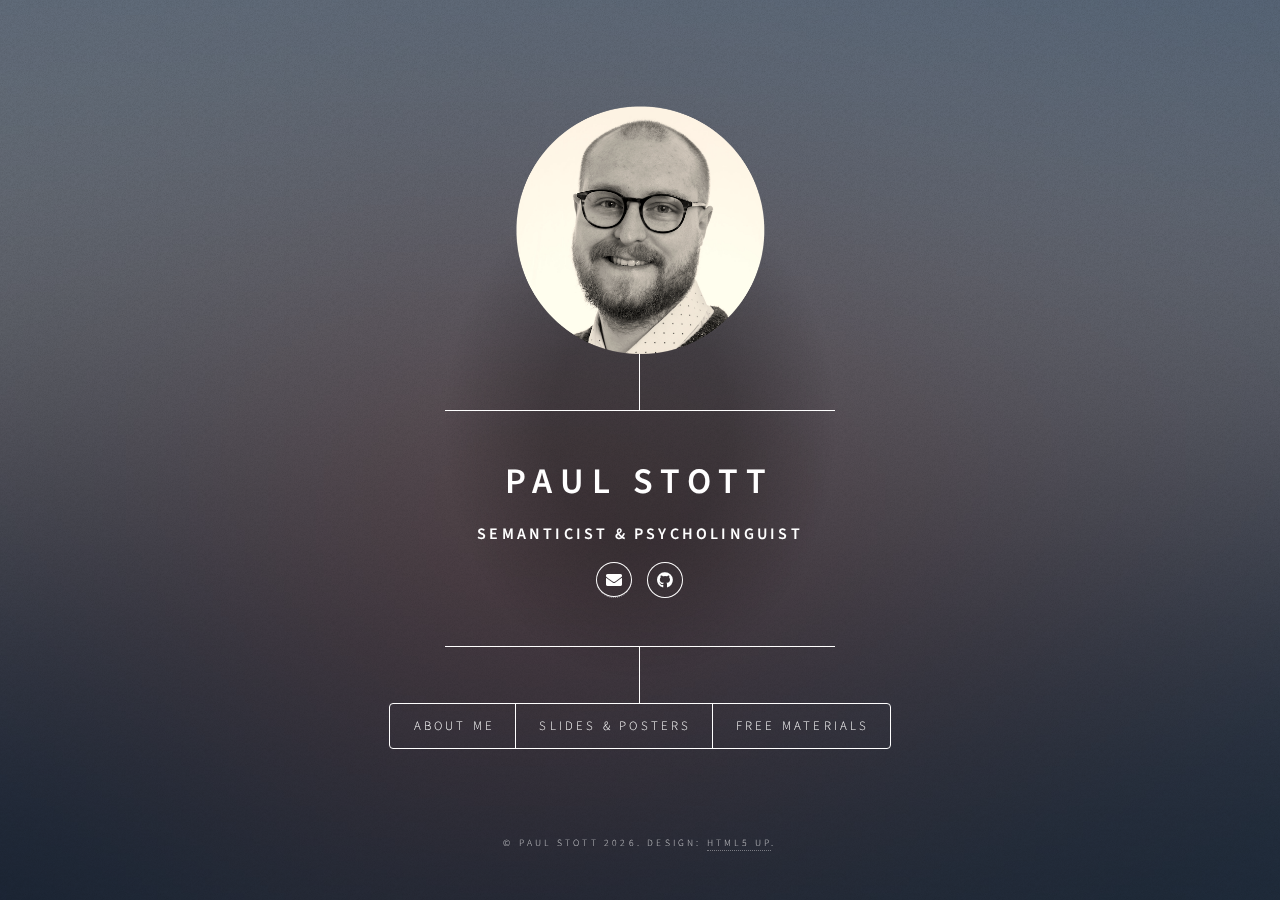
<file: index.html>
<!DOCTYPE HTML>
<html>
	<head>
		<title>Paul Stott - Semanticist & Psycholinguist</title>
		<meta charset="utf-8" />
		<meta name="viewport" content="width=device-width, initial-scale=1, user-scalable=no" />
		<link rel="stylesheet" href="assets/css/main.css" />
		<noscript><link rel="stylesheet" href="assets/css/noscript.css" /></noscript>
	</head>
	<body class="is-preload">

		<!-- Wrapper -->
			<div id="wrapper">

				<!-- Header -->
					<header id="header">
							<img src="images/Headshot.png" alt="" 
                            width = "250" />
						<div class="content">
							<div class="inner">
								<h1>Paul Stott</h1>
								<h3>Semanticist & Psycholinguist</h3>
                                <ul class="icons">
									<li><a href="#contact" class="fa fa-envelope"><span class="label"></span></a></li>
									<li><a href="https://github.com/paulstott" class="icon brands fa-github"><span class="label">GitHub</span></a></li>
								</ul>
							</div>
						</div>
						<nav>
							<ul>
								<li><a href="#about">About Me</a></li>
                                <li><a href="#slides">Slides & Posters</a></li>
								<li><a href="#materials">Free Materials</a></li>
							</ul>
						</nav>
					</header>

				<!-- Main -->
					<div id="main">

						<!-- About -->
							<article id="about">
								<h2 class="major">About Me</h2>
								<p>I am an ESRC-funded PhD researcher in Linguistics, a Postgraduate Researcher in Computer Science
                                and the <a href = "https://uompsylinglab.github.io">Psycholinguistics Lab</a> Manager at The University of Manchester (UK).
                                </p>
                                <p>Broadly speaking, I'm interested in the way in which people get meaning when they read. 
                                   My work falls into two main strands:</p>
                                    <ol><li>The use of behavioural methods like semantic priming, 
                                    eye-tracking, and reading time measures to 'get at' some of the hidden cognitive 
                                    processes that are at play when we read.</li>
                                    <br />
                                    <li>Developing mechanistic processing models that adequately account for human behaviour while also
										capturing theoretically relevant insights from
                                        formal linguistics and computation theory.</li>
                                    </ol>
									<p>More specifically, I'm interested in quantification. For instance, when we read sentences like <em>every beach looked beautiful</em>, how (and when) do
										we combine the meanings of each word to give us the full meaning of the sentence? And what kinds of representations are being dealt with?
										While this may seem trivial to native speakers, it is largely
										an open question as to how this happens.</p>
									
                                    <p>To find out more about me, take a look at my <a href = "https://www.dropbox.com/scl/fi/iu3mpo5ypgocrfh5hrrki/PStott_CV.pdf?rlkey=f35ls4ubsppvzqvy2kj0nel4w&dl=0" target="_blank" rel="noopener noreferrer">CV</a> or my <a href ="#slides">Slides & Posters</a>. You may also be interested
										in my <a href ="#materials">Free Materials</a>.</p>
							</article>

                        <!-- Slides & Posters -->
							<article id="slides">
								<h2 class="major">Slides & Posters</h2>
								<p>Below, you'll find links to some slides and posters presented at conferences/workshops:</p>
								<ul>
								<li><a href = "https://www.dropbox.com/s/1ocefx6b60oxliv/EPS_2022_Keele_Poster.pdf?dl=0">VP-Internal Subjects and Incremental Processing</a></li>
								<li><a href = "https://www.dropbox.com/s/mletywen26xrthi/mFiL2022_presentation.pdf?dl=0">Extraposed Subject Relatives (ESRs) in English: A Leftward Movement Analysis</a>	</li>					
								<li><a href = "https://www.dropbox.com/s/avixdftrcvfjrwd/PROMS2022Talk_v2.pdf?dl=0">Investigating the processing of sentences with definite subject NPs (DNPs) and quantificational subject NPs (QNPs): evidence from priming during self-paced reading</a></li>			
								<li><a href = "https://www.dropbox.com/s/d293hlf2dhjbigm/WTH-Q_Presentation.pdf?dl=0">What the hell questions (WTH-Qs) in English</a></li>
								<li><a href = "https://www.dropbox.com/scl/fi/s8rfhb9vvpq0f8mryurf7/LELSeminarTalk071124_v2.pdf?rlkey=pogzkbjdigzynlcuq8ikjlgs1&dl=0">Contextual Quantifier Domain Restriction (CDR) in Ambiguous Linguistic Contexts</a></li>
								<li><a href = "https://www.dropbox.com/scl/fi/wet2pb2rg1eawsb7we8ub/amlap_2024_poster.pdf?rlkey=u7d3w744mhkay1v7cyofh62rk&dl=0">Quantifier domain restriction can remain underspecified in ambiguous linguistic contexts</a></li>
							</ul>
							</article>

							<!-- Materials -->
							<article id="materials">
								<h2 class="major">Free Materials</h2>
								<p>Below, you'll find links to a set of resources on some topics in formal semantics, psycholinguistics, and data science in R.
                                </p>
                                    <ol><li>Formal Semantics 101</li>
                                    <li>Sentence Processing 101</li>
									<li>Analysing Psycholinguistic Data in R</li>
									<li>Quantifiers in Semantics and Psycholinguistics</li>
									<li>Type-setting your first page in <img src = "images/LaTeX_logo.png"
										width = "50"
										height = "20" /></li>
                                    </ol>
							</article>

							<!-- Contact -->
							<article id="contact">
								<h2 class="major">Contact Me</h2>
								<form id="contact-form" method="post" action="https://forms.un-static.com/forms/f689100f7605d67d53e8b69cea69eca308fb04ef">
									<div class="fields">
										<div class="field half">
											<label for="name">Name</label>
											<input type="text" name="name" id="name" required />
										</div>
										<div class="field half">
											<label for="email">Email</label>
											<input type="email" name="email" id="email" required />
										</div>
										<div class="field">
											<label for="message">Message</label>
											<textarea name="message" id="message" rows="4" required></textarea>
										</div>
									</div>
									<ul class="actions">
										<li><input type="submit" value="Send Message" class="primary" /></li>
										<li><input type="reset" value="Reset" /></li>
									</ul>
								</form>
					</div>

				<!-- Footer -->
					<footer id="footer">
						<p class="copyright">&copy; Paul Stott <script>document.write( new Date().getFullYear() );</script>. Design: <a href="https://html5up.net">HTML5 UP</a>.</p>
					</footer>

			</div>

		<!-- BG -->
			<div id="bg"></div>

		<!-- Scripts -->
			<script src="assets/js/jquery.min.js"></script>
			<script src="assets/js/browser.min.js"></script>
			<script src="assets/js/breakpoints.min.js"></script>
			<script src="assets/js/util.js"></script>
			<script src="assets/js/main.js"></script>

	</body>
</html>
</file>
<file: assets/css/noscript.css>
/* BG */

	body.is-preload #bg:before {
		background-color: transparent;
	}

/* Header */

	body.is-preload #header {
		-moz-filter: none;
		-webkit-filter: none;
		-ms-filter: none;
		filter: none;
	}

		body.is-preload #header > * {
			opacity: 1;
		}

		body.is-preload #header .content .inner {
			max-height: none;
			padding: 3rem 2rem;
			opacity: 1;
		}

/* Main */

	#main article {
		opacity: 1;
		margin: 4rem 0 0 0;
	}
</file>
<file: assets/css/main.css>
@import url(fontawesome-all.min.css);
@import url("https://fonts.googleapis.com/css?family=Source+Sans+Pro:300italic,600italic,300,600");

html, body, div, span, applet, object,
iframe, h1, h2, h3, h4, h5, h6, p, blockquote,
pre, a, abbr, acronym, address, big, cite,
code, del, dfn, em, img, ins, kbd, q, s, samp,
small, strike, strong, sub, sup, tt, var, b,
u, i, center, dl, dt, dd, ol, ul, li, fieldset,
form, label, legend, table, caption, tbody,
tfoot, thead, tr, th, td, article, aside,
canvas, details, embed, figure, figcaption,
footer, header, hgroup, menu, nav, output, ruby,
section, summary, time, mark, audio, video {
	margin: 0;
	padding: 0;
	border: 0;
	font-size: 100%;
	font: inherit;
	vertical-align: baseline;}

article, aside, details, figcaption, figure,
footer, header, hgroup, menu, nav, section {
	display: block;}

body {
	line-height: 1;
}

ol, ul {
	list-style: none;
}

blockquote, q {
	quotes: none;
}

	blockquote:before, blockquote:after, q:before, q:after {
		content: '';
		content: none;
	}

table {
	border-collapse: collapse;
	border-spacing: 0;
}

body {
	-webkit-text-size-adjust: none;
}

mark {
	background-color: transparent;
	color: inherit;
}

input::-moz-focus-inner {
	border: 0;
	padding: 0;
}

input, select, textarea {
	-moz-appearance: none;
	-webkit-appearance: none;
	-ms-appearance: none;
	appearance: none;
}

/* Basic */
	@-ms-viewport {
		width: device-width;
	}

	@media screen and (max-width: 480px) {

		html, body {
			min-width: 320px;
		}

	}

	html {
		box-sizing: border-box;
	}

	*, *:before, *:after {
		box-sizing: inherit;
	}

	body {
		background: #1b1f22;
	}

		body.is-preload *, body.is-preload *:before, body.is-preload *:after {
			-moz-animation: none !important;
			-webkit-animation: none !important;
			-ms-animation: none !important;
			animation: none !important;
			-moz-transition: none !important;
			-webkit-transition: none !important;
			-ms-transition: none !important;
			transition: none !important;
		}

/* Type */
	html {
		font-size: 16pt;
	}

		@media screen and (max-width: 1680px) {

			html {
				font-size: 12pt;
			}

		}

		@media screen and (max-width: 736px) {

			html {
				font-size: 11pt;
			}

		}

		@media screen and (max-width: 360px) {

			html {
				font-size: 10pt;
			}

		}

	body, input, select, textarea {
		color: #ffffff;
		font-family: "Source Sans Pro", sans-serif;
		font-weight: 300;
		font-size: 1rem;
		line-height: 1.65;
	}

	a {
		-moz-transition: color 0.2s ease-in-out, background-color 0.2s ease-in-out, border-bottom-color 0.2s ease-in-out;
		-webkit-transition: color 0.2s ease-in-out, background-color 0.2s ease-in-out, border-bottom-color 0.2s ease-in-out;
		-ms-transition: color 0.2s ease-in-out, background-color 0.2s ease-in-out, border-bottom-color 0.2s ease-in-out;
		transition: color 0.2s ease-in-out, background-color 0.2s ease-in-out, border-bottom-color 0.2s ease-in-out;
		border-bottom: dotted 1px rgba(255, 255, 255, 0.5);
		text-decoration: none;
		color: inherit;
	}

		a:hover {
			border-bottom-color: transparent;
		}

	strong, b {
		color: #ffffff;
		font-weight: 600;
	}

	em, i {
		font-style: italic;
	}

	p {
		margin: 0 0 2rem 0;
	}

	h1, h2, h3, h4, h5, h6 {
		color: #ffffff;
		font-weight: 600;
		line-height: 1.5;
		margin: 0 0 1rem 0;
		text-transform: uppercase;
		letter-spacing: 0.2rem;
	}

		h1 a, h2 a, h3 a, h4 a, h5 a, h6 a {
			color: inherit;
			text-decoration: none;
		}

		h1.major, h2.major, h3.major, h4.major, h5.major, h6.major {
			border-bottom: solid 1px #ffffff;
			width: -moz-max-content;
			width: -webkit-max-content;
			width: -ms-max-content;
			width: max-content;
			padding-bottom: 0.5rem;
			margin: 0 0 2rem 0;
		}

	h1 {
		font-size: 2.25rem;
		line-height: 1.3;
		letter-spacing: 0.5rem;
	}

	h2 {
		font-size: 1.5rem;
		line-height: 1.4;
		letter-spacing: 0.5rem;
	}

	h3 {
		font-size: 1rem;
	}

	h4 {
		font-size: 0.8rem;
	}

	h5 {
		font-size: 0.7rem;
	}

	h6 {
		font-size: 0.6rem;
	}

	@media screen and (max-width: 736px) {

		h1 {
			font-size: 1.75rem;
			line-height: 1.4;
		}

		h2 {
			font-size: 1.25em;
			line-height: 1.5;
		}

	}

	sub {
		font-size: 0.8rem;
		position: relative;
		top: 0.5rem;
	}

	sup {
		font-size: 0.8rem;
		position: relative;
		top: -0.5rem;
	}

	blockquote {
		border-left: solid 4px #ffffff;
		font-style: italic;
		margin: 0 0 2rem 0;
		padding: 0.5rem 0 0.5rem 2rem;
	}

	code {
		background: rgba(255, 255, 255, 0.075);
		border-radius: 4px;
		font-family: "Courier New", monospace;
		font-size: 0.9rem;
		margin: 0 0.25rem;
		padding: 0.25rem 0.65rem;
	}

	pre {
		-webkit-overflow-scrolling: touch;
		font-family: "Courier New", monospace;
		font-size: 0.9rem;
		margin: 0 0 2rem 0;
	}

		pre code {
			display: block;
			line-height: 1.75;
			padding: 1rem 1.5rem;
			overflow-x: auto;
		}

	hr {
		border: 0;
		border-bottom: solid 1px #ffffff;
		margin: 2.75rem 0;
	}

	.align-left {
		text-align: left;
	}

	.align-center {
		text-align: center;
	}

	.align-right {
		text-align: right;
	}

/* Form */
	form {
		margin: 0 0 2rem 0;
	}

		form > :last-child {
			margin-bottom: 0;
		}

		form > .fields {
			display: -moz-flex;
			display: -webkit-flex;
			display: -ms-flex;
			display: flex;
			-moz-flex-wrap: wrap;
			-webkit-flex-wrap: wrap;
			-ms-flex-wrap: wrap;
			flex-wrap: wrap;
			width: calc(100% + 3rem);
			margin: -1.5rem 0 2rem -1.5rem;
		}

			form > .fields > .field {
				-moz-flex-grow: 0;
				-webkit-flex-grow: 0;
				-ms-flex-grow: 0;
				flex-grow: 0;
				-moz-flex-shrink: 0;
				-webkit-flex-shrink: 0;
				-ms-flex-shrink: 0;
				flex-shrink: 0;
				padding: 1.5rem 0 0 1.5rem;
				width: calc(100% - 1.5rem);
			}

				form > .fields > .field.half {
					width: calc(50% - 0.75rem);
				}

				form > .fields > .field.third {
					width: calc(100%/3 - 0.5rem);
				}

				form > .fields > .field.quarter {
					width: calc(25% - 0.375rem);
				}

		@media screen and (max-width: 480px) {

			form > .fields {
				width: calc(100% + 3rem);
				margin: -1.5rem 0 2rem -1.5rem;
			}

				form > .fields > .field {
					padding: 1.5rem 0 0 1.5rem;
					width: calc(100% - 1.5rem);
				}

					form > .fields > .field.half {
						width: calc(100% - 1.5rem);
					}

					form > .fields > .field.third {
						width: calc(100% - 1.5rem);
					}

					form > .fields > .field.quarter {
						width: calc(100% - 1.5rem);
					}

		}

	label {
		color: #ffffff;
		display: block;
		font-size: 0.8rem;
		font-weight: 300;
		letter-spacing: 0.2rem;
		line-height: 1.5;
		margin: 0 0 1rem 0;
		text-transform: uppercase;
	}

	input[type="text"],
	input[type="password"],
	input[type="email"],
	input[type="tel"],
	select,
	textarea {
		-moz-appearance: none;
		-webkit-appearance: none;
		-ms-appearance: none;
		appearance: none;
		-moz-transition: border-color 0.2s ease-in-out, box-shadow 0.2s ease-in-out, background-color 0.2s ease-in-out;
		-webkit-transition: border-color 0.2s ease-in-out, box-shadow 0.2s ease-in-out, background-color 0.2s ease-in-out;
		-ms-transition: border-color 0.2s ease-in-out, box-shadow 0.2s ease-in-out, background-color 0.2s ease-in-out;
		transition: border-color 0.2s ease-in-out, box-shadow 0.2s ease-in-out, background-color 0.2s ease-in-out;
		background-color: transparent;
		border-radius: 4px;
		border: solid 1px #ffffff;
		color: inherit;
		display: block;
		outline: 0;
		padding: 0 1rem;
		text-decoration: none;
		width: 100%;
	}

		input[type="text"]:invalid,
		input[type="password"]:invalid,
		input[type="email"]:invalid,
		input[type="tel"]:invalid,
		select:invalid,
		textarea:invalid {
			box-shadow: none;
		}

		input[type="text"]:focus,
		input[type="password"]:focus,
		input[type="email"]:focus,
		input[type="tel"]:focus,
		select:focus,
		textarea:focus {
			background: rgba(255, 255, 255, 0.075);
			border-color: #ffffff;
			box-shadow: 0 0 0 1px #ffffff;
		}

	select {
		background-image: url("data:image/svg+xml;charset=utf8,%3Csvg xmlns='http://www.w3.org/2000/svg' width='40' height='40' preserveAspectRatio='none' viewBox='0 0 40 40'%3E%3Cpath d='M9.4,12.3l10.4,10.4l10.4-10.4c0.2-0.2,0.5-0.4,0.9-0.4c0.3,0,0.6,0.1,0.9,0.4l3.3,3.3c0.2,0.2,0.4,0.5,0.4,0.9 c0,0.4-0.1,0.6-0.4,0.9L20.7,31.9c-0.2,0.2-0.5,0.4-0.9,0.4c-0.3,0-0.6-0.1-0.9-0.4L4.3,17.3c-0.2-0.2-0.4-0.5-0.4-0.9 c0-0.4,0.1-0.6,0.4-0.9l3.3-3.3c0.2-0.2,0.5-0.4,0.9-0.4S9.1,12.1,9.4,12.3z' fill='%23ffffff' /%3E%3C/svg%3E");
		background-size: 1.25rem;
		background-repeat: no-repeat;
		background-position: calc(100% - 1rem) center;
		height: 2.75rem;
		padding-right: 2.75rem;
		text-overflow: ellipsis;
	}

		select option {
			color: #ffffff;
			background: #1b1f22;
		}

		select:focus::-ms-value {
			background-color: transparent;
		}

		select::-ms-expand {
			display: none;
		}

	input[type="text"],
	input[type="password"],
	input[type="email"],
	select {
		height: 2.75rem;
	}

	textarea {
		padding: 0.75rem 1rem;
	}

	input[type="checkbox"],
	input[type="radio"] {
		-moz-appearance: none;
		-webkit-appearance: none;
		-ms-appearance: none;
		appearance: none;
		display: block;
		float: left;
		margin-right: -2rem;
		opacity: 0;
		width: 1rem;
		z-index: -1;
	}

		input[type="checkbox"] + label,
		input[type="radio"] + label {
			text-decoration: none;
			-moz-user-select: none;
			-webkit-user-select: none;
			-ms-user-select: none;
			user-select: none;
			color: #ffffff;
			cursor: pointer;
			display: inline-block;
			font-size: 0.8rem;
			font-weight: 300;
			margin: 0 0 0.5rem 0;
			padding-left: 2.65rem;
			padding-right: 0.75rem;
			position: relative;
		}

			input[type="checkbox"] + label:before,
			input[type="radio"] + label:before {
				-moz-osx-font-smoothing: grayscale;
				-webkit-font-smoothing: antialiased;
				display: inline-block;
				font-style: normal;
				font-variant: normal;
				text-rendering: auto;
				line-height: 1;
				text-transform: none !important;
				font-family: 'Font Awesome 5 Free';
				font-weight: 900;
			}

			input[type="checkbox"] + label:before,
			input[type="radio"] + label:before {
				-moz-transition: border-color 0.2s ease-in-out, box-shadow 0.2s ease-in-out, background-color 0.2s ease-in-out;
				-webkit-transition: border-color 0.2s ease-in-out, box-shadow 0.2s ease-in-out, background-color 0.2s ease-in-out;
				-ms-transition: border-color 0.2s ease-in-out, box-shadow 0.2s ease-in-out, background-color 0.2s ease-in-out;
				transition: border-color 0.2s ease-in-out, box-shadow 0.2s ease-in-out, background-color 0.2s ease-in-out;
				border-radius: 4px;
				border: solid 1px #ffffff;
				content: '';
				display: inline-block;
				height: 1.65rem;
				left: 0;
				line-height: 1.65rem;
				position: absolute;
				text-align: center;
				top: -0.15rem;
				width: 1.65rem;
			}

		input[type="checkbox"]:checked + label:before,
		input[type="radio"]:checked + label:before {
			background: #ffffff !important;
			border-color: #ffffff !important;
			color: #1b1f22;
			content: '\f00c';
		}

		input[type="checkbox"]:focus + label:before,
		input[type="radio"]:focus + label:before {
			background: rgba(255, 255, 255, 0.075);
			border-color: #ffffff;
			box-shadow: 0 0 0 1px #ffffff;
		}

	input[type="checkbox"] + label:before {
		border-radius: 4px;
	}

	input[type="radio"] + label:before {
		border-radius: 100%;
	}

	::-webkit-input-placeholder {
		color: rgba(255, 255, 255, 0.5) !important;
		opacity: 1.0;
	}

	:-moz-placeholder {
		color: rgba(255, 255, 255, 0.5) !important;
		opacity: 1.0;
	}

	::-moz-placeholder {
		color: rgba(255, 255, 255, 0.5) !important;
		opacity: 1.0;
	}

	:-ms-input-placeholder {
		color: rgba(255, 255, 255, 0.5) !important;
		opacity: 1.0;
	}

	.formerize-placeholder {
		color: rgba(255, 255, 255, 0.5) !important;
		opacity: 1.0;
	}

/* Box */
	.box {
		border-radius: 4px;
		border: solid 1px #ffffff;
		margin-bottom: 2rem;
		padding: 1.5em;
	}

		.box > :last-child,
		.box > :last-child > :last-child,
		.box > :last-child > :last-child > :last-child {
			margin-bottom: 0;
		}

		.box.alt {
			border: 0;
			border-radius: 0;
			padding: 0;
		}

/* Icon */
	.icon {
		text-decoration: none;
		border-bottom: none;
		position: relative;
	}

		.icon:before {
			-moz-osx-font-smoothing: grayscale;
			-webkit-font-smoothing: antialiased;
			display: inline-block;
			font-style: normal;
			font-variant: normal;
			text-rendering: auto;
			line-height: 1;
			text-transform: none !important;
			font-family: 'Font Awesome 5 Free';
			font-weight: 400;
		}

		.icon > .label {
			display: none;
		}

		.icon:before {
			line-height: inherit;
		}

		.icon.solid:before {
			font-weight: 900;
		}

		.icon.brands:before {
			font-family: 'Font Awesome 5 Brands';
		}

/* Image */
	.image {
		border-radius: 4px;
		border: 0;
		display: inline-block;
		position: relative;
	}

		.image:before {
			pointer-events: none;
			background-image: url("../../images/overlay.png");
			background-color: rgba(19, 21, 25, 0.5);
			border-radius: 4px;
			content: '';
			display: block;
			height: 100%;
			left: 0;
			opacity: 0.5;
			position: absolute;
			top: 0;
			width: 100%;
		}

		.image img {
			border-radius: 4px;
			display: block;
		}

		.image.left, .image.right {
			max-width: 40%;
		}

			.image.left img, .image.right img {
				width: 100%;
			}

		.image.left {
			float: left;
			padding: 0 1.5em 1em 0;
			top: 0.25em;
		}

		.image.right {
			float: right;
			padding: 0 0 1em 1.5em;
			top: 0.25em;
		}

		.image.fit {
			display: block;
			margin: 0 0 2rem 0;
			width: 100%;
		}

			.image.fit img {
				width: 100%;
			}

		.image.main {
			display: block;
			margin: 2.5rem 0;
			width: 100%;
		}

			.image.main img {
				width: 100%;
			}

		@media screen and (max-width: 736px) {

			.image.main {
				margin: 2rem 0;
			}

		}

		@media screen and (max-width: 480px) {

			.image.main {
				margin: 1.5rem 0;
			}

		}

/* List */
	ol {
		list-style: decimal;
		margin: 0 0 2rem 0;
		padding-left: 1.25em;
	}

		ol li {
			padding-left: 0.25em;
		}

	ul {
		list-style: disc;
		margin: 0 0 2rem 0;
		padding-left: 1em;
	}

		ul li {
			padding-left: 0.5em;
		}

		ul.alt {
			list-style: none;
			padding-left: 0;
		}

			ul.alt li {
				border-top: solid 1px #ffffff;
				padding: 0.5em 0;
			}

				ul.alt li:first-child {
					border-top: 0;
					padding-top: 0;
				}

	dl {
		margin: 0 0 2rem 0;
	}

		dl dt {
			display: block;
			font-weight: 600;
			margin: 0 0 1rem 0;
		}

		dl dd {
			margin-left: 2rem;
		}

/* Actions */
	ul.actions {
		display: -moz-flex;
		display: -webkit-flex;
		display: -ms-flex;
		display: flex;
		cursor: default;
		list-style: none;
		margin-left: -1rem;
		padding-left: 0;
	}

		ul.actions li {
			padding: 0 0 0 1rem;
			vertical-align: middle;
		}

		ul.actions.special {
			-moz-justify-content: center;
			-webkit-justify-content: center;
			-ms-justify-content: center;
			justify-content: center;
			width: 100%;
			margin-left: 0;
		}

			ul.actions.special li:first-child {
				padding-left: 0;
			}

		ul.actions.stacked {
			-moz-flex-direction: column;
			-webkit-flex-direction: column;
			-ms-flex-direction: column;
			flex-direction: column;
			margin-left: 0;
		}

			ul.actions.stacked li {
				padding: 1.3rem 0 0 0;
			}

				ul.actions.stacked li:first-child {
					padding-top: 0;
				}

		ul.actions.fit {
			width: calc(100% + 1rem);
		}

			ul.actions.fit li {
				-moz-flex-grow: 1;
				-webkit-flex-grow: 1;
				-ms-flex-grow: 1;
				flex-grow: 1;
				-moz-flex-shrink: 1;
				-webkit-flex-shrink: 1;
				-ms-flex-shrink: 1;
				flex-shrink: 1;
				width: 100%;
			}

				ul.actions.fit li > * {
					width: 100%;
				}

			ul.actions.fit.stacked {
				width: 100%;
			}

		@media screen and (max-width: 480px) {

			ul.actions:not(.fixed) {
				-moz-flex-direction: column;
				-webkit-flex-direction: column;
				-ms-flex-direction: column;
				flex-direction: column;
				margin-left: 0;
				width: 100% !important;
			}

				ul.actions:not(.fixed) li {
					-moz-flex-grow: 1;
					-webkit-flex-grow: 1;
					-ms-flex-grow: 1;
					flex-grow: 1;
					-moz-flex-shrink: 1;
					-webkit-flex-shrink: 1;
					-ms-flex-shrink: 1;
					flex-shrink: 1;
					padding: 1rem 0 0 0;
					text-align: center;
					width: 100%;
				}

					ul.actions:not(.fixed) li > * {
						width: 100%;
					}

					ul.actions:not(.fixed) li:first-child {
						padding-top: 0;
					}

					ul.actions:not(.fixed) li input[type="submit"],
					ul.actions:not(.fixed) li input[type="reset"],
					ul.actions:not(.fixed) li input[type="button"],
					ul.actions:not(.fixed) li button,
					ul.actions:not(.fixed) li .button {
						width: 100%;
					}

						ul.actions:not(.fixed) li input[type="submit"].icon:before,
						ul.actions:not(.fixed) li input[type="reset"].icon:before,
						ul.actions:not(.fixed) li input[type="button"].icon:before,
						ul.actions:not(.fixed) li button.icon:before,
						ul.actions:not(.fixed) li .button.icon:before {
							margin-left: -0.5em;
						}

		}

/* Icons */
	ul.icons {
		cursor: default;
		list-style: none;
		padding-left: 0;
	}

		ul.icons li {
			display: inline-block;
			padding: 0 0.75em 0 0;
		}

			ul.icons li:last-child {
				padding-right: 0;
			}

			ul.icons li a {
				border-radius: 100%;
				box-shadow: inset 0 0 0 1px #ffffff;
				display: inline-block;
				height: 2.25rem;
				line-height: 2.25rem;
				text-align: center;
				width: 2.25rem;
			}

				ul.icons li a:hover {
					background-color: rgba(255, 255, 255, 0.075);
				}

				ul.icons li a:active {
					background-color: rgba(255, 255, 255, 0.175);
				}

/* Table */
	.table-wrapper {
		-webkit-overflow-scrolling: touch;
		overflow-x: auto;
	}

	table {
		margin: 0 0 2rem 0;
		width: 100%;
	}

		table tbody tr {
			border: solid 1px #ffffff;
			border-left: 0;
			border-right: 0;
		}

			table tbody tr:nth-child(2n + 1) {
				background-color: rgba(255, 255, 255, 0.075);
			}

		table td {
			padding: 0.75em 0.75em;
		}

		table th {
			color: #ffffff;
			font-size: 0.9em;
			font-weight: 600;
			padding: 0 0.75em 0.75em 0.75em;
			text-align: left;
		}

		table thead {
			border-bottom: solid 2px #ffffff;
		}

		table tfoot {
			border-top: solid 2px #ffffff;
		}

		table.alt {
			border-collapse: separate;
		}

			table.alt tbody tr td {
				border: solid 1px #ffffff;
				border-left-width: 0;
				border-top-width: 0;
			}

				table.alt tbody tr td:first-child {
					border-left-width: 1px;
				}

			table.alt tbody tr:first-child td {
				border-top-width: 1px;
			}

			table.alt thead {
				border-bottom: 0;
			}

			table.alt tfoot {
				border-top: 0;
			}

/* Button */
	input[type="submit"],
	input[type="reset"],
	input[type="button"],
	button,
	.button {
		-moz-appearance: none;
		-webkit-appearance: none;
		-ms-appearance: none;
		appearance: none;
		-moz-transition: background-color 0.2s ease-in-out, color 0.2s ease-in-out;
		-webkit-transition: background-color 0.2s ease-in-out, color 0.2s ease-in-out;
		-ms-transition: background-color 0.2s ease-in-out, color 0.2s ease-in-out;
		transition: background-color 0.2s ease-in-out, color 0.2s ease-in-out;
		background-color: transparent;
		border-radius: 4px;
		border: 0;
		box-shadow: inset 0 0 0 1px #ffffff;
		color: #ffffff !important;
		cursor: pointer;
		display: inline-block;
		font-size: 0.8rem;
		font-weight: 300;
		height: 2.75rem;
		letter-spacing: 0.2rem;
		line-height: 2.75rem;
		outline: 0;
		padding: 0 1.25rem 0 1.35rem;
		text-align: center;
		text-decoration: none;
		text-transform: uppercase;
		white-space: nowrap;
	}

		input[type="submit"]:hover,
		input[type="reset"]:hover,
		input[type="button"]:hover,
		button:hover,
		.button:hover {
			background-color: rgba(255, 255, 255, 0.075);
		}

		input[type="submit"]:active,
		input[type="reset"]:active,
		input[type="button"]:active,
		button:active,
		.button:active {
			background-color: rgba(255, 255, 255, 0.175);
		}

		input[type="submit"].icon:before,
		input[type="reset"].icon:before,
		input[type="button"].icon:before,
		button.icon:before,
		.button.icon:before {
			margin-right: 0.5em;
		}

		input[type="submit"].fit,
		input[type="reset"].fit,
		input[type="button"].fit,
		button.fit,
		.button.fit {
			width: 100%;
		}

		input[type="submit"].small,
		input[type="reset"].small,
		input[type="button"].small,
		button.small,
		.button.small {
			font-size: 0.6rem;
			height: 2.0625rem;
			line-height: 2.0625rem;
		}

		input[type="submit"].primary,
		input[type="reset"].primary,
		input[type="button"].primary,
		button.primary,
		.button.primary {
			background-color: #ffffff;
			color: #1b1f22 !important;
			font-weight: 600;
		}

		input[type="submit"].disabled, input[type="submit"]:disabled,
		input[type="reset"].disabled,
		input[type="reset"]:disabled,
		input[type="button"].disabled,
		input[type="button"]:disabled,
		button.disabled,
		button:disabled,
		.button.disabled,
		.button:disabled {
			pointer-events: none;
			cursor: default;
			opacity: 0.25;
		}

	input[type="submit"],
	input[type="reset"],
	input[type="button"],
	button {
		line-height: calc(2.75rem - 2px);
	}

/* BG */
	#bg {
		-moz-transform: scale(1.0);
		-webkit-transform: scale(1.0);
		-ms-transform: scale(1.0);
		transform: scale(1.0);
		position: fixed;
		top: 0;
		left: 0;
		width: 100%;
		height: 100vh;
		z-index: 1;
	}

		#bg:before, #bg:after {
			content: '';
			display: block;
			position: absolute;
			top: 0;
			left: 0;
			width: 100%;
			height: 100%;
		}

		#bg:before {
			-moz-transition: background-color 2.5s ease-in-out;
			-webkit-transition: background-color 2.5s ease-in-out;
			-ms-transition: background-color 2.5s ease-in-out;
			transition: background-color 2.5s ease-in-out;
			-moz-transition-delay: 0.75s;
			-webkit-transition-delay: 0.75s;
			-ms-transition-delay: 0.75s;
			transition-delay: 0.75s;
			background-image: linear-gradient(to top, rgba(19, 21, 25, 0.5), rgba(19, 21, 25, 0.5)), url("../../images/overlay.png");
			background-size: auto,
 256px 256px;
			background-position: center,
 center;
			background-repeat: no-repeat,
 repeat;
			z-index: 2;
		}

		#bg:after {
			-moz-transform: scale(1.125);
			-webkit-transform: scale(1.125);
			-ms-transform: scale(1.125);
			transform: scale(1.125);
			-moz-transition: -moz-transform 0.325s ease-in-out, -moz-filter 0.325s ease-in-out;
			-webkit-transition: -webkit-transform 0.325s ease-in-out, -webkit-filter 0.325s ease-in-out;
			-ms-transition: -ms-transform 0.325s ease-in-out, -ms-filter 0.325s ease-in-out;
			transition: transform 0.325s ease-in-out, filter 0.325s ease-in-out;
			background-image: url("../../images/bg.jpg");
			background-position: center;
			background-size: cover;
			background-repeat: no-repeat;
			z-index: 1;
		}

		body.is-article-visible #bg:after {
			-moz-transform: scale(1.0825);
			-webkit-transform: scale(1.0825);
			-ms-transform: scale(1.0825);
			transform: scale(1.0825);
			-moz-filter: blur(0.2rem);
			-webkit-filter: blur(0.2rem);
			-ms-filter: blur(0.2rem);
			filter: blur(0.2rem);
		}

		body.is-preload #bg:before {
			background-color: #000000;
		}

/* Wrapper */
	#wrapper {
		display: -moz-flex;
		display: -webkit-flex;
		display: -ms-flex;
		display: flex;
		-moz-flex-direction: column;
		-webkit-flex-direction: column;
		-ms-flex-direction: column;
		flex-direction: column;
		-moz-align-items: center;
		-webkit-align-items: center;
		-ms-align-items: center;
		align-items: center;
		-moz-justify-content: space-between;
		-webkit-justify-content: space-between;
		-ms-justify-content: space-between;
		justify-content: space-between;
		position: relative;
		min-height: 100vh;
		width: 100%;
		padding: 4rem 2rem;
		z-index: 3;
	}

		#wrapper:before {
			content: '';
			display: block;
		}

		@media screen and (max-width: 1680px) {

			#wrapper {
				padding: 3rem 2rem;
			}

		}

		@media screen and (max-width: 736px) {

			#wrapper {
				padding: 2rem 1rem;
			}

		}

		@media screen and (max-width: 480px) {

			#wrapper {
				padding: 1rem;
			}

		}

/* Header */
	#header {
		display: -moz-flex;
		display: -webkit-flex;
		display: -ms-flex;
		display: flex;
		-moz-flex-direction: column;
		-webkit-flex-direction: column;
		-ms-flex-direction: column;
		flex-direction: column;
		-moz-align-items: center;
		-webkit-align-items: center;
		-ms-align-items: center;
		align-items: center;
		-moz-transition: -moz-transform 0.325s ease-in-out, -moz-filter 0.325s ease-in-out, opacity 0.325s ease-in-out;
		-webkit-transition: -webkit-transform 0.325s ease-in-out, -webkit-filter 0.325s ease-in-out, opacity 0.325s ease-in-out;
		-ms-transition: -ms-transform 0.325s ease-in-out, -ms-filter 0.325s ease-in-out, opacity 0.325s ease-in-out;
		transition: transform 0.325s ease-in-out, filter 0.325s ease-in-out, opacity 0.325s ease-in-out;
		background-image: -moz-radial-gradient(rgba(0, 0, 0, 0.25) 25%, rgba(0, 0, 0, 0) 55%);
		background-image: -webkit-radial-gradient(rgba(0, 0, 0, 0.25) 25%, rgba(0, 0, 0, 0) 55%);
		background-image: -ms-radial-gradient(rgba(0, 0, 0, 0.25) 25%, rgba(0, 0, 0, 0) 55%);
		background-image: radial-gradient(rgba(0, 0, 0, 0.25) 25%, rgba(0, 0, 0, 0) 55%);
		max-width: 100%;
		text-align: center;
	}

		#header > * {
			-moz-transition: opacity 0.325s ease-in-out;
			-webkit-transition: opacity 0.325s ease-in-out;
			-ms-transition: opacity 0.325s ease-in-out;
			transition: opacity 0.325s ease-in-out;
			position: relative;
			margin-top: 3.5rem;
		}

			#header > *:before {
				content: '';
				display: block;
				position: absolute;
				top: calc(-3.5rem - 1px);
				left: calc(50% - 1px);
				width: 1px;
				height: calc(3.5rem + 1px);
				background: #ffffff;
			}

		#header > :first-child {
			margin-top: 0;
		}

			#header > :first-child:before {
				display: none;
			}

		#header .logo {
			width: 5.5rem;
			height: 5.5rem;
			line-height: 5.5rem;
			border: solid 1px #ffffff;
			border-radius: 100%;
		}

			#header .logo .icon:before {
				font-size: 2rem;
			}

		#header .content {
			border-style: solid;
			border-color: #ffffff;
			border-top-width: 1px;
			border-bottom-width: 1px;
			max-width: 100%;
		}

			#header .content .inner {
				-moz-transition: max-height 0.75s ease, padding 0.75s ease, opacity 0.325s ease-in-out;
				-webkit-transition: max-height 0.75s ease, padding 0.75s ease, opacity 0.325s ease-in-out;
				-ms-transition: max-height 0.75s ease, padding 0.75s ease, opacity 0.325s ease-in-out;
				transition: max-height 0.75s ease, padding 0.75s ease, opacity 0.325s ease-in-out;
				-moz-transition-delay: 0.25s;
				-webkit-transition-delay: 0.25s;
				-ms-transition-delay: 0.25s;
				transition-delay: 0.25s;
				padding: 3rem 2rem;
				max-height: 40rem;
				overflow: hidden;
			}

				#header .content .inner > :last-child {
					margin-bottom: 0;
				}

			#header .content p {
				text-transform: uppercase;
				letter-spacing: 0.2rem;
				font-size: 0.8rem;
				line-height: 2;
			}

		#header nav ul {
			display: -moz-flex;
			display: -webkit-flex;
			display: -ms-flex;
			display: flex;
			margin-bottom: 0;
			list-style: none;
			padding-left: 0;
			border: solid 1px #ffffff;
			border-radius: 4px;
		}

			#header nav ul li {
				padding-left: 0;
				border-left: solid 1px #ffffff;
			}

				#header nav ul li:first-child {
					border-left: 0;
				}

				#header nav ul li a {
					display: block;
					min-width: 7.5rem;
					height: 2.75rem;
					line-height: 2.75rem;
					padding: 0 1.25rem 0 1.45rem;
					text-transform: uppercase;
					letter-spacing: 0.2rem;
					font-size: 0.8rem;
					border-bottom: 0;
				}

					#header nav ul li a:hover {
						background-color: rgba(255, 255, 255, 0.075);
					}

					#header nav ul li a:active {
						background-color: rgba(255, 255, 255, 0.175);
					}

		#header nav.use-middle:after {
			content: '';
			display: block;
			position: absolute;
			top: 0;
			left: calc(50% - 1px);
			width: 1px;
			height: 100%;
			background: #ffffff;
		}

		#header nav.use-middle ul li.is-middle {
			border-left: 0;
		}

		body.is-article-visible #header {
			-moz-transform: scale(0.95);
			-webkit-transform: scale(0.95);
			-ms-transform: scale(0.95);
			transform: scale(0.95);
			-moz-filter: blur(0.1rem);
			-webkit-filter: blur(0.1rem);
			-ms-filter: blur(0.1rem);
			filter: blur(0.1rem);
			opacity: 0;
		}

		body.is-preload #header {
			-moz-filter: blur(0.125rem);
			-webkit-filter: blur(0.125rem);
			-ms-filter: blur(0.125rem);
			filter: blur(0.125rem);
		}

			body.is-preload #header > * {
				opacity: 0;
			}

			body.is-preload #header .content .inner {
				max-height: 0;
				padding-top: 0;
				padding-bottom: 0;
				opacity: 0;
			}

		@media screen and (max-width: 980px) {

			#header .content p br {
				display: none;
			}

		}

		@media screen and (max-width: 736px) {

			#header > * {
				margin-top: 2rem;
			}

				#header > *:before {
					top: calc(-2rem - 1px);
					height: calc(2rem + 1px);
				}

			#header .logo {
				width: 4.75rem;
				height: 4.75rem;
				line-height: 4.75rem;
			}

				#header .logo .icon:before {
					font-size: 1.75rem;
				}

			#header .content .inner {
				padding: 2.5rem 1rem;
			}

			#header .content p {
				line-height: 1.875;
			}

		}

		@media screen and (max-width: 480px) {

			#header {
				padding: 1.5rem 0;
			}

				#header .content .inner {
					padding: 2.5rem 0;
				}

				#header nav ul {
					-moz-flex-direction: column;
					-webkit-flex-direction: column;
					-ms-flex-direction: column;
					flex-direction: column;
					min-width: 10rem;
					max-width: 100%;
				}

					#header nav ul li {
						border-left: 0;
						border-top: solid 1px #ffffff;
					}

						#header nav ul li:first-child {
							border-top: 0;
						}

						#header nav ul li a {
							height: 3rem;
							line-height: 3rem;
							min-width: 0;
							width: 100%;
						}

				#header nav.use-middle:after {
					display: none;
				}

		}

/* Main */
	#main {
		-moz-flex-grow: 1;
		-webkit-flex-grow: 1;
		-ms-flex-grow: 1;
		flex-grow: 1;
		-moz-flex-shrink: 1;
		-webkit-flex-shrink: 1;
		-ms-flex-shrink: 1;
		flex-shrink: 1;
		display: -moz-flex;
		display: -webkit-flex;
		display: -ms-flex;
		display: flex;
		-moz-align-items: center;
		-webkit-align-items: center;
		-ms-align-items: center;
		align-items: center;
		-moz-justify-content: center;
		-webkit-justify-content: center;
		-ms-justify-content: center;
		justify-content: center;
		-moz-flex-direction: column;
		-webkit-flex-direction: column;
		-ms-flex-direction: column;
		flex-direction: column;
		position: relative;
		max-width: 100%;
		z-index: 3;
	}

		#main article {
			-moz-transform: translateY(0.25rem);
			-webkit-transform: translateY(0.25rem);
			-ms-transform: translateY(0.25rem);
			transform: translateY(0.25rem);
			-moz-transition: opacity 0.325s ease-in-out, -moz-transform 0.325s ease-in-out;
			-webkit-transition: opacity 0.325s ease-in-out, -webkit-transform 0.325s ease-in-out;
			-ms-transition: opacity 0.325s ease-in-out, -ms-transform 0.325s ease-in-out;
			transition: opacity 0.325s ease-in-out, transform 0.325s ease-in-out;
			padding: 4.5rem 2.5rem 1.5rem 2.5rem ;
			position: relative;
			width: 40rem;
			max-width: 100%;
			background-color: rgba(27, 31, 34, 0.85);
			border-radius: 4px;
			opacity: 0;
		}

			#main article.active {
				-moz-transform: translateY(0);
				-webkit-transform: translateY(0);
				-ms-transform: translateY(0);
				transform: translateY(0);
				opacity: 1;
			}

			#main article .close {
				display: block;
				position: absolute;
				top: 0;
				right: 0;
				width: 4rem;
				height: 4rem;
				cursor: pointer;
				text-indent: 4rem;
				overflow: hidden;
				white-space: nowrap;
			}

				#main article .close:before {
					-moz-transition: background-color 0.2s ease-in-out;
					-webkit-transition: background-color 0.2s ease-in-out;
					-ms-transition: background-color 0.2s ease-in-out;
					transition: background-color 0.2s ease-in-out;
					content: '';
					display: block;
					position: absolute;
					top: 0.75rem;
					left: 0.75rem;
					width: 2.5rem;
					height: 2.5rem;
					border-radius: 100%;
					background-position: center;
					background-image: url("data:image/svg+xml;charset=utf8,%3Csvg xmlns='http://www.w3.org/2000/svg' xmlns:xlink='http://www.w3.org/1999/xlink' width='20px' height='20px' viewBox='0 0 20 20' zoomAndPan='disable'%3E%3Cstyle%3Eline %7B stroke: %23ffffff%3B stroke-width: 1%3B %7D%3C/style%3E%3Cline x1='2' y1='2' x2='18' y2='18' /%3E%3Cline x1='18' y1='2' x2='2' y2='18' /%3E%3C/svg%3E");
					background-size: 20px 20px;
					background-repeat: no-repeat;
				}

				#main article .close:hover:before {
					background-color: rgba(255, 255, 255, 0.075);
				}

				#main article .close:active:before {
					background-color: rgba(255, 255, 255, 0.175);
				}

		@media screen and (max-width: 736px) {

			#main article {
				padding: 3.5rem 2rem 0.5rem 2rem ;
			}

				#main article .close:before {
					top: 0.875rem;
					left: 0.875rem;
					width: 2.25rem;
					height: 2.25rem;
					background-size: 14px 14px;
				}

		}

		@media screen and (max-width: 480px) {

			#main article {
				padding: 3rem 1.5rem 0.5rem 1.5rem ;
			}

		}

/* Footer */
	#footer {
		-moz-transition: -moz-transform 0.325s ease-in-out, -moz-filter 0.325s ease-in-out, opacity 0.325s ease-in-out;
		-webkit-transition: -webkit-transform 0.325s ease-in-out, -webkit-filter 0.325s ease-in-out, opacity 0.325s ease-in-out;
		-ms-transition: -ms-transform 0.325s ease-in-out, -ms-filter 0.325s ease-in-out, opacity 0.325s ease-in-out;
		transition: transform 0.325s ease-in-out, filter 0.325s ease-in-out, opacity 0.325s ease-in-out;
		width: 100%;
		max-width: 100%;
		margin-top: 2rem;
		text-align: center;
	}

		#footer .copyright {
			letter-spacing: 0.2rem;
			font-size: 0.6rem;
			opacity: 0.75;
			margin-bottom: 0;
			text-transform: uppercase;
		}

		body.is-article-visible #footer {
			-moz-transform: scale(0.95);
			-webkit-transform: scale(0.95);
			-ms-transform: scale(0.95);
			transform: scale(0.95);
			-moz-filter: blur(0.1rem);
			-webkit-filter: blur(0.1rem);
			-ms-filter: blur(0.1rem);
			filter: blur(0.1rem);
			opacity: 0;
		}

		body.is-preload #footer {
			opacity: 0;
		}
</file>
